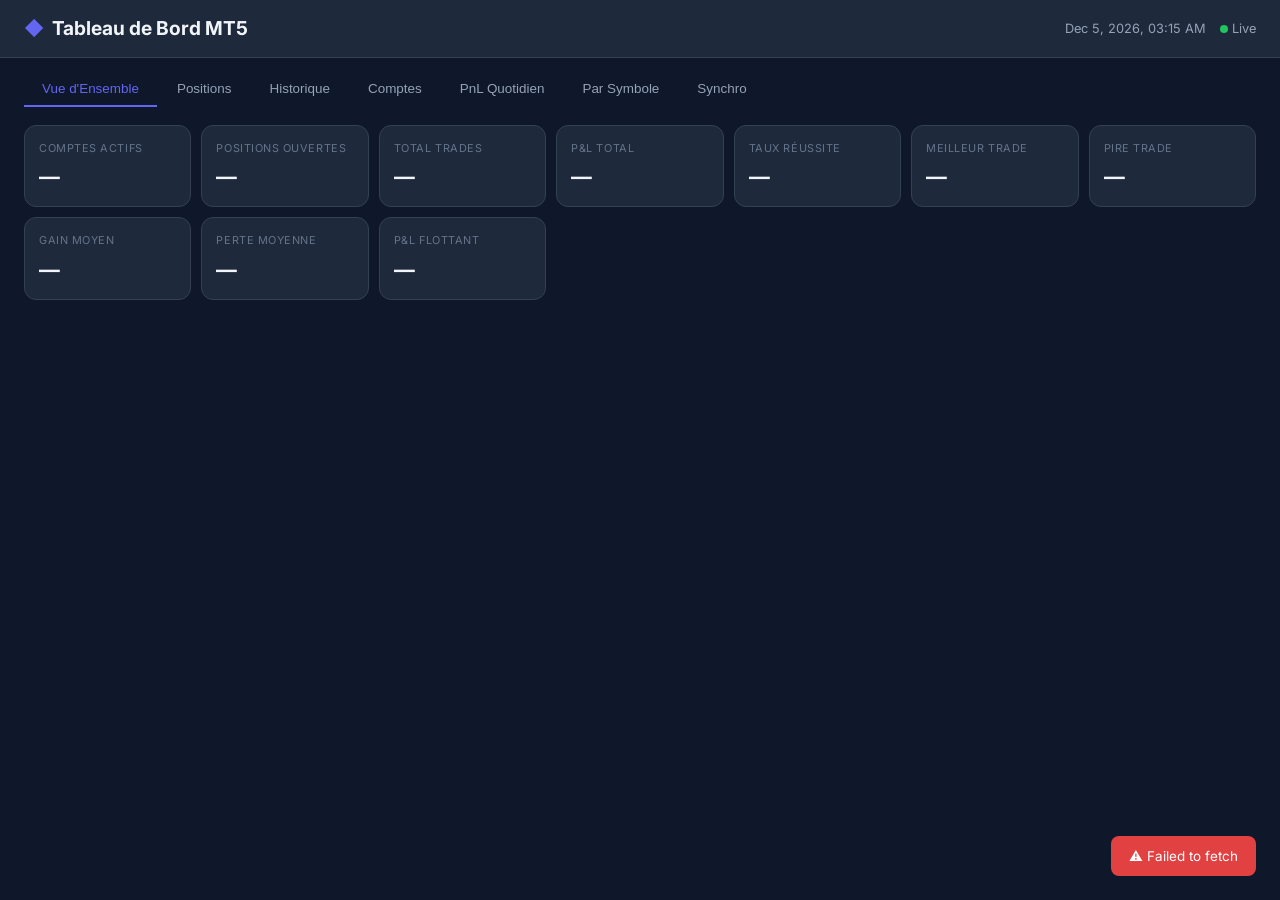
<file: dashboard/index.html>
<!DOCTYPE html>
<html lang="fr">
<head>
<meta charset="UTF-8">
<meta name="viewport" content="width=device-width,initial-scale=1.0">
<title>Tableau de Bord MT5</title>
<link rel="preconnect" href="https://fonts.googleapis.com">
<link rel="preconnect" href="https://fonts.gstatic.com" crossorigin>
<link href="https://fonts.googleapis.com/css2?family=Inter:wght@400;500;600;700&display=swap" rel="stylesheet">
<link rel="stylesheet" href="style.css">
</head>
<body>

<header class="header">
    <div class="inner">
        <div class="logo"><span>◆</span> Tableau de Bord MT5</div>
        <div class="hright">
            <span id="cur-time"></span>
            <span><span class="dot"></span> Live</span>
        </div>
    </div>
</header>

<nav class="tabs">
    <button class="tab on" data-t="overview">Vue d'Ensemble</button>
    <button class="tab" data-t="positions">Positions</button>
    <button class="tab" data-t="history">Historique</button>
    <button class="tab" data-t="accounts">Comptes</button>
    <button class="tab" data-t="daily">PnL Quotidien</button>
    <button class="tab" data-t="stats">Par Symbole</button>
    <button class="tab" data-t="sync">Synchro</button>
</nav>

<main class="main">

<!-- ═══ Overview ═══ -->
<section id="p-overview" class="pane on">
    <div class="mg">
        <div class="mc"><div class="ml">Comptes Actifs</div><div class="mv" id="m-active">—</div></div>
        <div class="mc"><div class="ml">Positions Ouvertes</div><div class="mv" id="m-open">—</div></div>
        <div class="mc"><div class="ml">Total Trades</div><div class="mv" id="m-total">—</div></div>
        <div class="mc"><div class="ml">P&L Total</div><div class="mv" id="m-pnl">—</div></div>
        <div class="mc"><div class="ml">Taux Réussite</div><div class="mv" id="m-winrate">—</div></div>
        <div class="mc"><div class="ml">Meilleur Trade</div><div class="mv" id="m-best">—</div></div>
        <div class="mc"><div class="ml">Pire Trade</div><div class="mv" id="m-worst">—</div></div>
        <div class="mc"><div class="ml">Gain Moyen</div><div class="mv" id="m-avgw">—</div></div>
        <div class="mc"><div class="ml">Perte Moyenne</div><div class="mv" id="m-avgl">—</div></div>
        <div class="mc"><div class="ml">P&L Flottant</div><div class="mv" id="m-dd">—</div></div>
    </div>
</section>

<!-- ═══ Open Positions ═══ -->
<section id="p-positions" class="pane">
    <div class="fb">
        <label>Compte <select data-f="account_id" id="f-account"><option value="">Tous</option></select></label>
        <label>Symbole <select data-f="symbol" id="f-symbol"><option value="">Tous</option></select></label>
        <label>Type <select data-f="type" id="f-type"><option value="">Tous</option></select></label>
        <label>Recherche <input data-f="search" placeholder="ticket, symbole, commentaire"></label>
        <button class="bte" data-reset>Réinitialiser</button>
    </div>
    <div class="tc">
        <div class="th"><h3>Positions Ouvertes</h3><div><span class="bc" id="pos-count">0</span> <button class="bte" data-export="pos" data-filename="open_positions">CSV</button></div></div>
        <div class="ts">
            <table>
                <thead><tr>
                    <th data-col="0" data-table="pos">Ticket</th>
                    <th data-col="1" data-table="pos">Compte</th>
                    <th data-col="2" data-table="pos">Symbole</th>
                    <th data-col="3" data-table="pos">Type</th>
                    <th data-col="4" data-table="pos" class="n">Volume</th>
                    <th data-col="5" data-table="pos" class="n">Prix Ouv.</th>
                    <th data-col="6" data-table="pos">Ouverture</th>
                    <th data-col="7" data-table="pos" class="n">SL</th>
                    <th data-col="8" data-table="pos" class="n">TP</th>
                    <th data-col="9" data-table="pos" class="n">Profit</th>
                    <th data-col="10" data-table="pos">Commentaire</th>
                </tr></thead>
                <tbody id="pos-body"></tbody>
            </table>
        </div>
    </div>
</section>

<!-- ═══ Trade History ═══ -->
<section id="p-history" class="pane">
    <div class="fb">
        <label>Compte <select data-f="account_id"><option value="">Tous</option></select></label>
        <label>Symbole <select data-f="symbol"><option value="">Tous</option></select></label>
        <label>Type <select data-f="type"><option value="">Tous</option></select></label>
        <label>Statut <select data-f="is_open" id="f-open"><option value="">Tous</option><option value="true">Ouvert</option><option value="false">Fermé</option></select></label>
        <label>Du <input type="date" data-f="date_from"></label>
        <label>Au <input type="date" data-f="date_to"></label>
        <label>Magic <input data-f="magic" placeholder="magic n°"></label>
        <label>Recherche <input data-f="search" placeholder="ticket, symbole, commentaire"></label>
        <button class="bte" data-reset>Réinitialiser</button>
    </div>
    <div class="tc">
        <div class="th"><h3>Historique des Trades</h3><div><span class="bc" id="hist-count">0</span> <span class="bc" id="hist-total"></span> <button class="bte" data-export="hist" data-filename="trade_history">CSV</button></div></div>
        <div class="ts">
            <table>
                <thead><tr>
                    <th data-col="0" data-table="hist">Ticket</th>
                    <th data-col="1" data-table="hist">Compte</th>
                    <th data-col="2" data-table="hist">Symbole</th>
                    <th data-col="3" data-table="hist">Type</th>
                    <th data-col="4" data-table="hist" class="n">Volume</th>
                    <th data-col="5" data-table="hist" class="n">Prix Ouv.</th>
                    <th data-col="6" data-table="hist" class="n">Prix Clôt.</th>
                    <th data-col="7" data-table="hist">Ouverture</th>
                    <th data-col="8" data-table="hist">Clôture</th>
                    <th data-col="9" data-table="hist" class="n">Profit</th>
                    <th data-col="10" data-table="hist">Commentaire</th>
                </tr></thead>
                <tbody id="hist-body"></tbody>
            </table>
        </div>
    </div>
</section>

<!-- ═══ Accounts ═══ -->
<section id="p-accounts" class="pane">
    <div class="tc">
        <div class="th"><h3>Comptes MT5</h3><button class="bte" data-export="accounts" data-filename="accounts">CSV</button></div>
        <div class="ts">
            <table>
                <thead><tr>
                    <th data-col="0" data-table="accounts">Instance</th>
                    <th data-col="1" data-table="accounts">Login</th>
                    <th data-col="2" data-table="accounts">Serveur</th>
                    <th data-col="3" data-table="accounts" class="n">Solde</th>
                    <th data-col="4" data-table="accounts" class="n">Capitaux</th>
                    <th data-col="5" data-table="accounts" class="n">Marge</th>
                    <th data-col="6" data-table="accounts" class="n">Marge Libre</th>
                    <th data-col="7" data-table="accounts" class="n">Levier</th>
                    <th data-col="8" data-table="accounts">Dernière Synchro</th>
                </tr></thead>
                <tbody id="accounts-body"></tbody>
            </table>
        </div>
    </div>
</section>

<!-- ═══ Daily PnL ═══ -->
<section id="p-daily" class="pane">
    <div class="tc">
        <div class="th"><h3>PnL Quotidien — Global</h3><button class="bte" data-export="dpg" data-filename="daily_pnl_global">CSV</button></div>
        <div class="ts">
            <table>
                <thead><tr>
                    <th data-col="0" data-table="dpg">Date</th>
                    <th data-col="1" data-table="dpg" class="n">Comptes</th>
                    <th data-col="2" data-table="dpg" class="n">Trades</th>
                    <th data-col="3" data-table="dpg" class="n">PnL</th>
                    <th data-col="4" data-table="dpg" class="n">Swap</th>
                    <th data-col="5" data-table="dpg" class="n">Commission</th>
                </tr></thead>
                <tbody id="dpg-body"></tbody>
            </table>
        </div>
    </div>
    <div class="tc">
        <div class="th"><h3>PnL Quotidien — Par Compte</h3><button class="bte" data-export="dp" data-filename="daily_pnl_accounts">CSV</button></div>
        <div class="ts">
            <table>
                <thead><tr>
                    <th data-col="0" data-table="dp">Date</th>
                    <th data-col="1" data-table="dp">Compte</th>
                    <th data-col="2" data-table="dp" class="n">Trades</th>
                    <th data-col="3" data-table="dp" class="n">PnL</th>
                    <th data-col="4" data-table="dp" class="n">Swap</th>
                    <th data-col="5" data-table="dp" class="n">Commission</th>
                </tr></thead>
                <tbody id="dp-body"></tbody>
            </table>
        </div>
    </div>
</section>

<!-- ═══ By Symbol ═══ -->
<section id="p-stats" class="pane">
    <div class="tc">
        <div class="th"><h3>Statistiques par Symbole</h3><button class="bte" data-export="stats" data-filename="stats_symbol">CSV</button></div>
        <div class="ts">
            <table>
                <thead><tr>
                    <th data-col="0" data-table="stats">Compte</th>
                    <th data-col="1" data-table="stats">Symbole</th>
                    <th data-col="2" data-table="stats" class="n">Total</th>
                    <th data-col="3" data-table="stats" class="n">Gains</th>
                    <th data-col="4" data-table="stats" class="n">Pertes</th>
                    <th data-col="5" data-table="stats" class="n">% Réussite</th>
                    <th data-col="6" data-table="stats" class="n">PnL</th>
                    <th data-col="7" data-table="stats" class="n">PnL Moyen</th>
                    <th data-col="8" data-table="stats" class="n">Meilleur</th>
                    <th data-col="9" data-table="stats" class="n">Pire</th>
                </tr></thead>
                <tbody id="stats-body"></tbody>
            </table>
        </div>
    </div>
</section>

<!-- ═══ Sync Status ═══ -->
<section id="p-sync" class="pane">
    <div class="tc">
        <div class="th"><h3>Dernière Synchro</h3><button class="bte" data-export="sync" data-filename="sync_log">CSV</button></div>
        <div class="ts">
            <table>
                <thead><tr>
                    <th data-col="0" data-table="sync">Instance</th>
                    <th data-col="1" data-table="sync">Login</th>
                    <th data-col="2" data-table="sync">Statut</th>
                    <th data-col="3" data-table="sync" class="n">Trouvés</th>
                    <th data-col="4" data-table="sync" class="n">Insérés</th>
                    <th data-col="5" data-table="sync" class="n">Durée</th>
                    <th data-col="6" data-table="sync">Début</th>
                </tr></thead>
                <tbody id="sync-body"></tbody>
            </table>
        </div>
    </div>
</section>

</main>

<div id="toast"></div>

<script src="config.js"></script>
<script src="app.js"></script>
</body>
</html>
</file>
<file: dashboard/style.css>
*,*::before,*::after{box-sizing:border-box;margin:0;padding:0}
:root{
  --bg0:#0f172a;--bg1:#1e293b;--bg2:#334155;--bg3:#0f172a;
  --fg:#f1f5f9;--fg2:#94a3b8;--fg3:#64748b;
  --bd:#334155;--accent:#6366f1;--green:#22c55e;--red:#ef4444;--yellow:#eab308;--blue:#3b82f6;
  --r:12px;--rs:8px;--shadow:0 4px 24px rgba(0,0,0,0.3)
}
body{
  font-family:Inter,-apple-system,BlinkMacSystemFont,'Segoe UI',Roboto,sans-serif;
  background:var(--bg0);color:var(--fg);line-height:1.5;min-height:100vh
}
.header{
  background:var(--bg1);border-bottom:1px solid var(--bd);padding:14px 24px;
  position:sticky;top:0;z-index:100;backdrop-filter:blur(12px)
}
.inner{max-width:1440px;margin:0 auto;display:flex;align-items:center;justify-content:space-between;gap:12px;flex-wrap:wrap}
.logo{font-size:1.2rem;font-weight:700;display:flex;align-items:center;gap:8px}
.logo span{color:var(--accent)}
.hright{display:flex;align-items:center;gap:14px;font-size:.8rem;color:var(--fg2)}
.dot{width:8px;height:8px;border-radius:50%;background:var(--green);animation:pulse 2s infinite;display:inline-block}
@keyframes pulse{0%,100%{opacity:1}50%{opacity:.4}}
.tabs{max-width:1440px;margin:0 auto;padding:14px 24px 0;display:flex;gap:2px;overflow-x:auto}
.tab{padding:9px 18px;background:0;border:none;color:var(--fg2);font-size:.84rem;cursor:pointer;border-bottom:2px solid transparent;white-space:nowrap;transition:all .15s}
.tab:hover{color:var(--fg);background:rgba(255,255,255,.03)}
.tab.on{color:var(--accent);border-bottom-color:var(--accent)}
.main{max-width:1440px;margin:0 auto;padding:18px 24px 40px}
.pane{display:none}.pane.on{display:block}
.mg{display:grid;grid-template-columns:repeat(auto-fill,minmax(155px,1fr));gap:10px;margin-bottom:20px}
.mc{background:var(--bg1);border:1px solid var(--bd);border-radius:var(--r);padding:14px;transition:border-color .15s}
.mc:hover{border-color:var(--accent)}
.ml{font-size:.68rem;text-transform:uppercase;letter-spacing:.05em;color:var(--fg3);margin-bottom:5px}
.mv{font-size:1.3rem;font-weight:700;font-variant-numeric:tabular-nums}
.mv.plus{color:var(--green)}.mv.minus{color:var(--red)}
.fb{margin-bottom:16px;display:flex;gap:8px;flex-wrap:wrap;align-items:center}
.fb select,.fb input{background:var(--bg1);border:1px solid var(--bd);color:var(--fg);padding:6px 10px;border-radius:var(--rs);font-size:.8rem;outline:none}
.fb select:focus,.fb input:focus{border-color:var(--accent)}
.fb label{font-size:.78rem;color:var(--fg2)}
.tc{background:var(--bg1);border:1px solid var(--bd);border-radius:var(--r);overflow:hidden;margin-bottom:20px}
.th{display:flex;align-items:center;justify-content:space-between;padding:12px 18px;border-bottom:1px solid var(--bd)}
.th h3{font-size:.88rem;font-weight:600}.bc{font-size:.72rem;color:var(--fg3);background:var(--bg0);padding:2px 10px;border-radius:999px}
.bte{padding:6px 14px;background:var(--bg2);border:1px solid var(--bd);color:var(--fg);border-radius:var(--rs);cursor:pointer;font-size:.78rem}
.bte:hover{background:var(--accent)}
.ts{overflow-x:auto}
table{width:100%;border-collapse:collapse;font-size:.78rem}
th{background:var(--bg0);padding:8px 10px;text-align:left;font-weight:600;font-size:.68rem;text-transform:uppercase;letter-spacing:.04em;color:var(--fg3);border-bottom:1px solid var(--bd);white-space:nowrap;cursor:pointer;user-select:none}
th:hover{color:var(--fg)}
td{padding:6px 10px;border-bottom:1px solid rgba(51,65,85,.5);white-space:nowrap}
tr:hover td{background:rgba(255,255,255,.02)}
td.n{text-align:right;font-variant-numeric:tabular-nums}
td.plus{color:var(--green)}td.minus{color:var(--red)}
.badge{display:inline-block;padding:2px 9px;border-radius:999px;font-size:.68rem;font-weight:600}
.badge-success{background:rgba(34,197,94,.15);color:var(--green)}
.badge-error{background:rgba(239,68,68,.15);color:var(--red)}
.badge-started{background:rgba(59,130,246,.15);color:var(--blue)}
#toast{position:fixed;bottom:24px;right:24px;background:rgba(239,68,68,.95);color:#fff;padding:10px 18px;border-radius:var(--rs);font-size:.84rem;opacity:0;transform:translateY(16px);transition:all .25s;pointer-events:none;z-index:200}
#toast.on{opacity:1;transform:translateY(0)}
@media(max-width:768px){
  .header{padding:10px 14px}
  .logo{font-size:1rem}
  .tabs{padding:10px 12px 0;gap:0}
  .tab{padding:8px 12px;font-size:.78rem}
  .main{padding:10px 12px 30px}
  .mg{grid-template-columns:repeat(2,1fr);gap:8px}
  .mc{padding:10px}
  .ml{font-size:.62rem}
  .mv{font-size:1.1rem}
  .fb{flex-wrap:wrap;gap:6px}
  .fb label{width:calc(50% - 6px);font-size:.72rem}
  .fb select,.fb input{font-size:.72rem;padding:5px 8px;width:100%}
  .fb .bte{width:100%;margin-top:4px}
  .th{padding:10px 12px;flex-wrap:wrap;gap:6px}
  .th h3{font-size:.82rem}
  table{font-size:.7rem}
  th,td{padding:5px 7px}
  .ts{overflow-x:auto;-webkit-overflow-scrolling:touch}
}
::-webkit-scrollbar{width:5px;height:5px}
::-webkit-scrollbar-track{background:0 0}
::-webkit-scrollbar-thumb{background:var(--bd);border-radius:3px}
</file>
